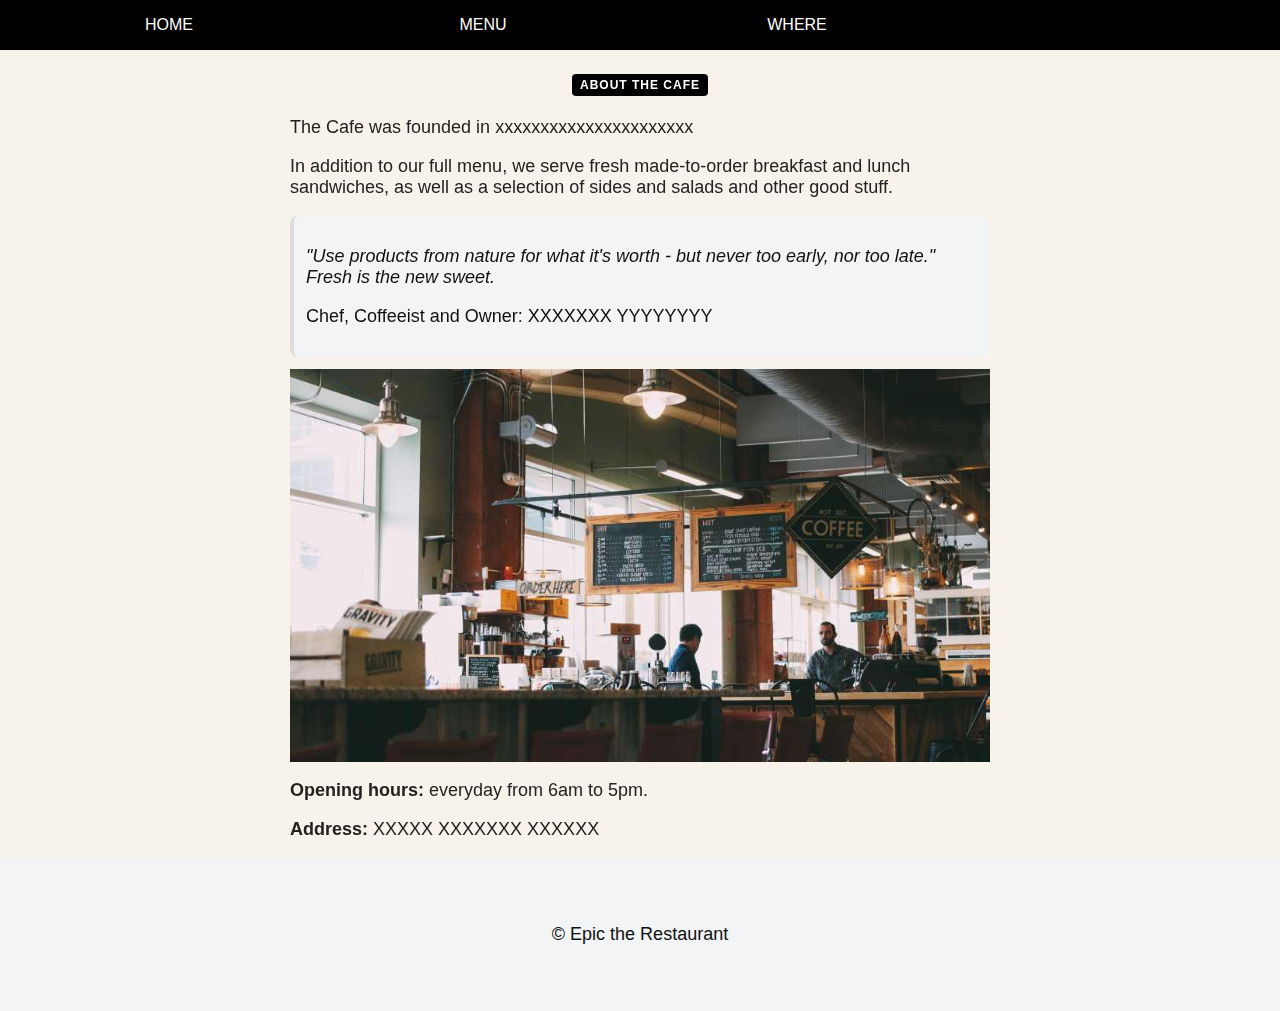
<file: about.html>
<!DOCTYPE html>
<html lang="en">
  <head>
    <meta charset="UTF-8">
    <meta name="viewport" content="width=device-width, initial-scale=1.0">
    <title>About — Epic the Restaurant</title>
    <link href="styles.css" rel="stylesheet" />
  </head>
  <body class="home-body">
    <div class="home-top">
      <div class="home-row home-padding home-black">
        <div class="home-col home-col-3">
          <a href="home.html#home" class="home-button home-block home-black">HOME</a>
        </div>
        <div class="home-col home-col-3">
          <a href="home.html#menu" class="home-button home-block home-black">MENU</a>
        </div>
        <div class="home-col home-col-3">
          <a href="home.html#where" class="home-button home-block home-black">WHERE</a>
        </div>
      </div>
    </div>

    <main class="home-sand home-grayscale home-large">
      <div class="home-container" id="about">
        <div class="home-content home-narrow">
          <h5 class="home-center"><span class="home-tag home-wide">ABOUT THE CAFE</span></h5>
          <p>The Cafe was founded in xxxxxxxxxxxxxxxxxxxxxx</p>
          <p>In addition to our full menu, we serve fresh made-to-order breakfast and lunch sandwiches, as well as a selection of sides and salads and other good stuff.</p>
          <div class="home-panel home-leftbar home-light-grey">
            <p><i>"Use products from nature for what it's worth - but never too early, nor too late." Fresh is the new sweet.</i></p>
            <p>Chef, Coffeeist and Owner: XXXXXXX  YYYYYYYY</p>
          </div>
          <img src="images/coffeeshop.jpg" class="home-img home-margin-top" alt="Coffee shop">
          <p><strong>Opening hours:</strong> everyday from 6am to 5pm.</p>
          <p><strong>Address:</strong> XXXXX  XXXXXXX XXXXXX</p>
        </div>
      </div>
    </main>

    <footer class="home-center home-light-grey home-padding-48 home-large">
      <p>© Epic the Restaurant</p>
    </footer>
  </body>
  </html>
</file>
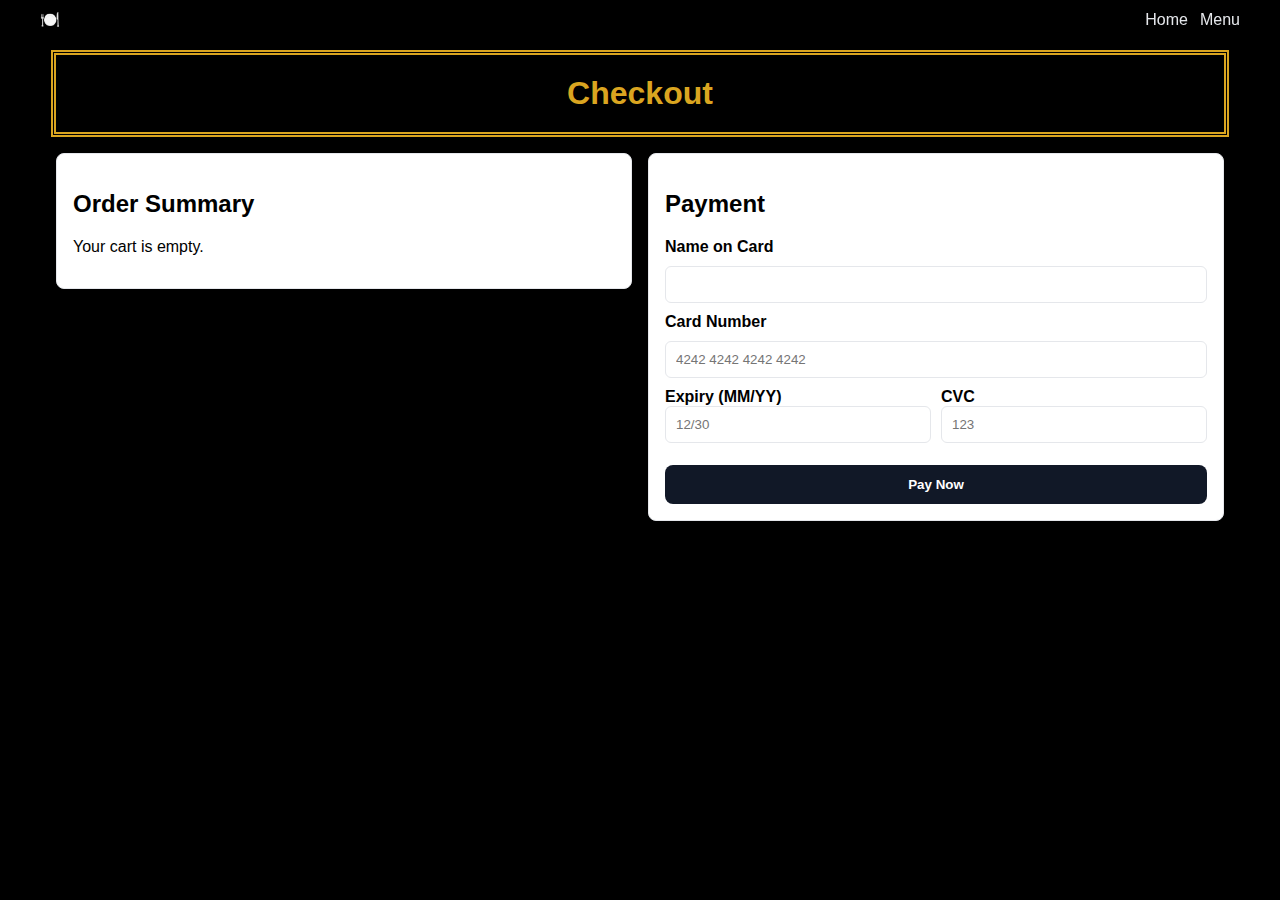
<file: checkout.html>
<!DOCTYPE html>
<html lang="en">
  <head>
    <meta charset="UTF-8">
    <meta name="viewport" content="width=device-width, initial-scale=1.0">
    <title>Checkout — Epic the Restaurant</title>
    <link href="styles.css" rel="stylesheet" />
  </head>
  <body>
    <header class="app-header">
      <div class="container header-bar">
        <div class="brand"><span class="brand-mark">🍽️</span><span class="brand-name">Epic the Restaurant</span></div>
        <nav class="top-nav">
          <a href="home.html">Home</a>
          <a href="menu.html">Menu</a>
        </nav>
      </div>
    </header>

    <main class="container checkout">
      <h1>Checkout</h1>
      <section class="checkout-grid">
        <div class="checkout-card">
          <h2>Order Summary</h2>
          <div id="summary"></div>
        </div>
        <div class="checkout-card">
          <h2>Payment</h2>
          <form id="payForm" novalidate>
            <label for="nameOnCard">Name on Card</label>
            <input id="nameOnCard" name="nameOnCard" type="text" autocomplete="cc-name" required aria-required="true">

            <label for="cardNumber">Card Number</label>
            <input id="cardNumber" name="cardNumber" type="text" inputmode="numeric" pattern="[0-9 ]{12,19}" autocomplete="cc-number" required aria-required="true" placeholder="4242 4242 4242 4242">

            <div class="form-row">
              <div class="form-col">
                <label for="exp">Expiry (MM/YY)</label>
                <input id="exp" name="exp" type="text" inputmode="numeric" autocomplete="cc-exp" required aria-required="true" placeholder="12/30">
              </div>
              <div class="form-col">
                <label for="cvc">CVC</label>
                <input id="cvc" name="cvc" type="text" inputmode="numeric" autocomplete="cc-csc" required aria-required="true" placeholder="123">
              </div>
            </div>

            <button class="place-order-btn" type="submit">Pay Now</button>
          </form>
        </div>
      </section>
    </main>

    <script src="checkout.js" defer></script>
  </body>
  </html>
</file>
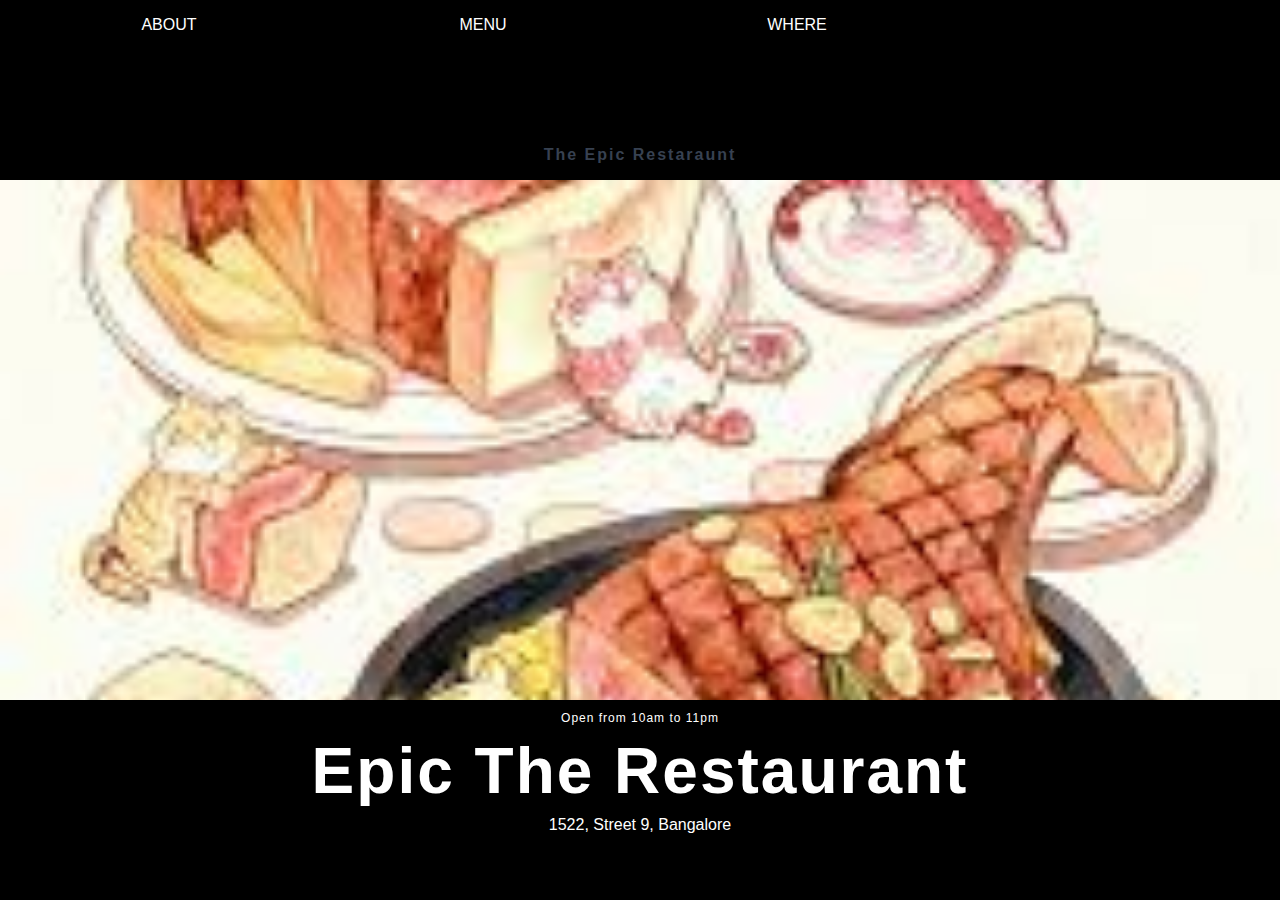
<file: home.html>
<!DOCTYPE html>
<html lang="en">
<head>
  <meta charset="UTF-8">
  <meta name="viewport" content="width=device-width, initial-scale=1.0">
  <title>Epic the Restaurant — Home</title>
  <link href="styles.css" rel="stylesheet" />
</head>
<body class="home-body">
<!-- Top Navigation -->
<div class="home-top">
  <div class="home-row home-padding home-black">
    <div class="home-col home-col-3">
      <a href="about.html" class="home-button home-block home-black">ABOUT</a>
    </div>
    <div class="home-col home-col-3">
      <a href="menu.html" class="home-button home-block home-black">MENU</a>
    </div>
    <div class="home-col home-col-3">
      <a href="where.html" class="home-button home-block home-black">WHERE</a>
    </div>
  </div>
</div>

<!-- Restaurant Name -->
<div class="home-banner-title">The Epic Restaraunt</div>

<!-- Inline hero image -->
<div style="background: url('images/suitor.jpg') center/cover no-repeat; min-height: 520px;"></div>
<div class="home-center home-padding"><span class="home-tag">Open from 10am to 11pm</span></div>
<div class="home-center"><span class="home-hero-title">Epic The Restaurant</span></div>
<div class="home-center home-padding"><span class="home-hero-sub">1522, Street 9, Bangalore</span></div>
<script src="home.js" defer></script>
</body>
</html>
</file>
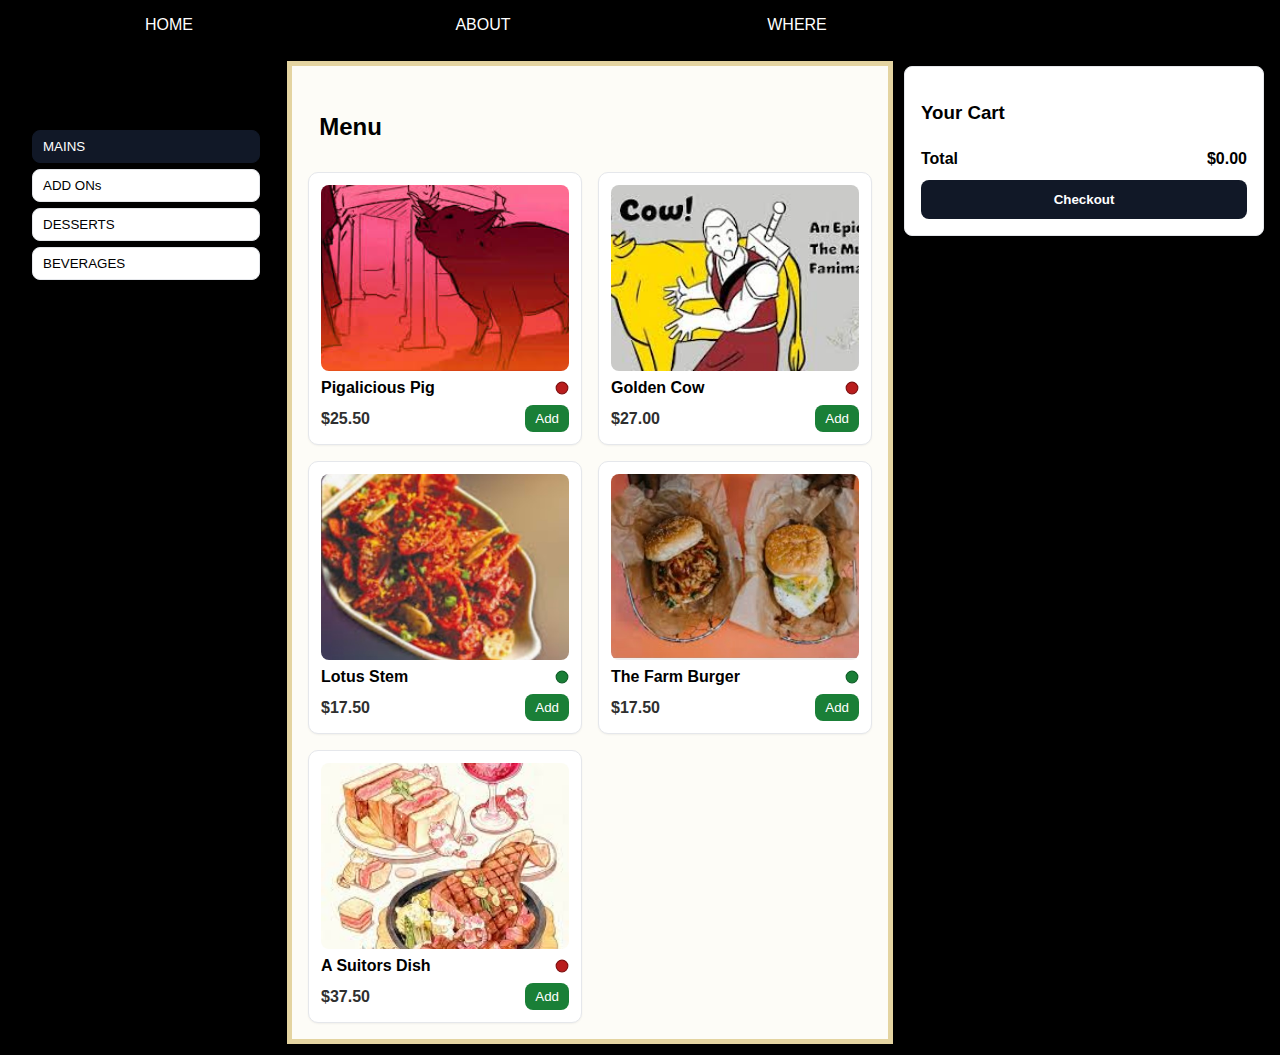
<file: menu.html>
<!DOCTYPE html>
<html lang="en">
  <head>
    <meta charset="UTF-8">
    <meta name="viewport" content="width=device-width, initial-scale=1.0">
    <title>Menu — Epic the Restaurant</title>
    <link href="styles.css" rel="stylesheet" />
  </head>
  <body>
    <header class="app-header">
      <!-- Top Navigation -->
    <div class="home-top">
      <div class="home-row home-padding home-black">
        <div class="home-col home-col-3">
          <a href="home.html" class="home-button home-block home-black">HOME</a>
        </div>
        <div class="home-col home-col-3">
          <a href="about.html" class="home-button home-block home-black">ABOUT</a>
        </div>
      
        <div class="home-col home-col-3">
          <a href="where.html" class="home-button home-block home-black">WHERE</a>
        </div>
      </div>
    </div>
    </header>

    <main class="layout">
      <aside id="menu-categories" class="categories-section">
        <h2>Categories</h2>
        <ul class="category-list" id="categoryList"></ul>
      </aside>

      <section id="menu-products" class="products-section">
        <h2 id="categoryTitle">Menu</h2>
        <div class="products-grid" id="productsGrid"></div>
      </section>

      <aside id="menu-cart" class="cart-section">
        <h3>Your Cart</h3>
        <div id="cartItems"></div>
        <div id="cartSummary" class="cart-summary"></div>
        <button id="checkoutBtn" class="place-order-btn" type="button">Checkout</button>
      </aside>
    </main>

    <script src="menu.js" defer></script>
  </body>
  </html>
</file>
<file: styles.css>
/* Base */
* { box-sizing: border-box; }
html, body { margin: 0; padding: 0; font-family: -apple-system, BlinkMacSystemFont, "Segoe UI", Roboto, Inter, Arial, sans-serif; }
img { max-width: 100%; height: auto; display: block; }
nav a { color: inherit; text-decoration: none; }

/* Moved from inline <style> */
body { background-color: black; }

h1 {
  outline: 5px double goldenrod;
  border: 20px solid black;
  background-color: black;
  color: goldenrod;
  text-align: center;
  font-family: inherit;
}

.site-nav {
  background-color: cadetblue;
  outline: 5px solid darkcyan;
  border: 10px;
  padding: 5%;
}

.menu-section {
  background-color: goldenrod;
  outline: 5px solid darkgoldenrod;
  border: 15px;
  text-align: center;
}

section > h2 { padding: 2%; }

article > p { padding: 5px; }

#order-form {
  background-color: lavender;
  outline: 2px solid palevioletred;
  border: 10px solid lavender;
}

section > h3 {
  color: indigo;
  border: 25px solid lavender;
}

h4 { color: indigo; }

.owner-badge {
  position: fixed;
  left: 90%;
}

.owner-badge > img {
  width: 100px;
  height: auto;
  box-shadow: 0 0 0 8px midnightblue;
}

.owner-badge > p {
  color: snow;
  font-family: consolas, monospace;
  font-weight: 700;
}

/* New layout for sidebar menu and content */
.layout {
  display: flex;
  gap: 16px;
  align-items: flex-start;
  padding: 16px;
}

/* Left categories */
#categories.categories-section {
  width: 260px;
  text-align: left;
  padding: 16px;
  background: #e0fbfc;
  outline: 5px solid #98c1d9;
}

.category-list {
  list-style: none;
  padding-left: 0;
  display: flex;
  flex-direction: column;
  gap: 8px;
}

.category-list a { text-decoration: none; color: #0b3d91; }

/* Center products */
#products.products-section {
  flex: 1;
  background: #fff8dc;
  outline: 5px solid #d2a31a;
  padding: 16px;
}

.products-grid {
  display: grid;
  grid-template-columns: repeat(auto-fill, minmax(260px, 1fr));
  gap: 16px;
}

.product-card {
  background: #fff6d5;
  border: 1px solid #d2a31a;
  border-radius: 8px;
  padding: 12px;
}

.item-header {
  display: flex;
  align-items: center;
  gap: 8px;
  margin: 0 0 8px 0;
}

.item-header img.diet-dot {
  width: 14px;
  height: 14px;
}

.item-controls {
  display: grid;
  grid-template-columns: auto 1fr auto auto auto;
  gap: 8px;
  align-items: center;
  margin-top: 8px;
}

.price {
  font-weight: 700;
  color: #2f2f2f;
}

.qty-input {
  width: 72px;
}

.add-btn {
  background: #1a7f37;
  color: white;
  border: none;
  border-radius: 6px;
  padding: 8px 12px;
  cursor: pointer;
}

.add-btn:hover {
  background: #146c2e;
}

.minus-btn {
  background: #d97706;
  color: white;
  border: none;
  border-radius: 6px;
  padding: 8px 12px;
  cursor: pointer;
}

.minus-btn:hover { background: #b45309; }

.remove-btn {
  background: #b91c1c;
  color: white;
  border: none;
  border-radius: 6px;
  padding: 8px 12px;
  cursor: pointer;
}

.remove-btn:hover { background: #991b1b; }

/* Right cart */
#cart.cart-section {
  width: 360px;
  background: #f5f5f5;
  border: 1px solid #e5e7eb;
  border-radius: 8px;
  padding: 16px;
}

/* Order summary styles */
#order-summary {
  background: #ffffff;
  border: 1px solid #e5e7eb;
  border-radius: 8px;
  padding: 12px;
  margin-top: 12px;
}

.summary-row {
  display: flex;
  justify-content: space-between;
  gap: 8px;
  padding: 4px 0;
}

.summary-row.total {
  font-weight: 800;
}

/* Coupon UI */
.coupon {
  margin-top: 16px;
}

.coupon-row {
  display: grid;
  grid-template-columns: 1fr auto auto;
  gap: 8px;
  align-items: center;
}

#apply-coupon {
  background: #2563eb;
  color: #fff;
  border: none;
  border-radius: 6px;
  padding: 8px 12px;
  cursor: pointer;
}

#apply-coupon:hover { background: #1d4ed8; }

#coupon-status { color: #16a34a; }

.place-order-btn {
  width: 100%;
  margin-top: 12px;
  background: #111827;
  color: #fff;
  border: none;
  border-radius: 8px;
  padding: 12px 16px;
  font-weight: 700;
  cursor: pointer;
}

.place-order-btn:hover { background: #1f2937; }


/* Home (no external CSS) */
.home-body, .home-html { height: 100%; }
.home-hero { background-position: center; background-size: cover; min-height: 75%; position: relative; }
.home-hero::after { content: ""; position: absolute; inset: 0; background: rgba(0,0,0,0.35); z-index: 0; }
.home-hero * { position: relative; z-index: 1; }
.home-hero .home-hero-title, .home-hero .home-hero-sub, .home-hero .home-tag { text-shadow: 0 2px 4px rgba(0,0,0,0.6); }
.menu-panel { display: none; }

/* Home page background */
.home-body {
  min-height: 100vh;
  display: flex;
  flex-direction: column;
}

.home-top { position: sticky; top: 0; z-index: 30; }
.home-row { display: grid; grid-template-columns: repeat(12, 1fr); gap: 0; }
.home-col { grid-column: span 3; }
.home-col-2 { grid-column: span 6; }
.home-col-3 { grid-column: span 3; }
.home-padding { padding: 8px 12px; }
.home-black { background: #000; color: #fff; }
.home-button { display: inline-block; padding: 8px 12px; border: 0; background: transparent; color: inherit; text-align: center; cursor: pointer; }
.home-block { width: 100%; display: block; text-decoration: none; }

.home-display-container { position: relative; }
.home-grayscale-min { filter: grayscale(20%); }
.home-display-bottomleft { position: absolute; left: 0; bottom: 0; z-index: 1; }
.home-display-bottomright { position: absolute; right: 0; bottom: 0; z-index: 1; }
.home-display-middle { position: absolute; top: 50%; left: 50%; transform: translate(-50%, -50%); z-index: 1; }
.home-center { text-align: center; }
.home-padding-large { padding: 12px 16px; }
.home-hide-small { display: none; }
.home-tag { background: #000; color: #fff; padding: 4px 8px; border-radius: 4px; font-size: 12px; letter-spacing: 1px; }
.home-hero-title { color: #fff; font-size: 64px; font-weight: 800; letter-spacing: 2px; white-space: pre-line; }
.home-hero-sub { color: #fff; }

.home-sand { background: #f7f3e9; color: #222; flex: 1; }
.home-grayscale { filter: grayscale(10%); }
.home-large { font-size: 18px; }
.home-container { padding: 0 16px; }
.home-content { margin: 0 auto; }
.home-narrow { max-width: 700px; }
.home-padding-64 { padding: 64px 0; }
.home-padding-48 { padding: 48px 0; }
.home-padding-bottom { padding-bottom: 32px; }
.home-leftbar { border-left: 4px solid #ddd; padding-left: 12px; }
.home-light-grey { background: #f3f4f6; }
.home-panel { padding: 12px; border-radius: 8px; }
.home-img, .home-image { width: 100%; max-width: 1000px; display: block; }
.home-img-where, .home-image-where { width: 100%; max-width: 1000px; height: 80%; display: block; }
.home-margin-top { margin-top: 12px; }
.home-text-grey { color: #6b7280; }

.home-card { background: #fff; border: 1px solid #e5e7eb; border-radius: 8px; }
.tabbar .tablink { background: #fff; border: 0; padding: 10px 0; cursor: pointer; font-weight: 700; }
.tabbar .tablink.active, .tabbar .tablink:hover { background: #111827; color: #fff; }
.home-input { width: 100%; }
.home-border { border: 1px solid #e5e7eb; border-radius: 6px; }
.home-padding-16 { padding: 16px; }
.home-light-grey { color: #111; }
.home-large { font-size: 18px; }
.home-center { text-align: center; }
.home-padding-48 { padding: 48px 0; }

@media (min-width: 700px) {
  .home-hide-small { display: block; }
}

/* App header + hero for ordering page */
.container { width: 100%; max-width: 1200px; margin: 0 auto; padding: 0 16px; }
.app-header { position: sticky; top: 0; z-index: 20; background: rgba(0,0,0,0.7); backdrop-filter: blur(6px); }
.header-bar { display: flex; justify-content: space-between; align-items: center; padding: 10px 0; }
.top-nav { display: flex; gap: 12px; align-items: center; }
.top-nav a { color: #e5e7eb; }
.btn.small { background: #374151; color: #fff; padding: 6px 10px; border-radius: 8px; }

.hero { position: relative; background: url('images/coffeehouse.jpg') center/cover no-repeat; min-height: 320px; }
.hero-overlay { position: absolute; inset: 0; background: linear-gradient(180deg, rgba(0,0,0,0.45), rgba(0,0,0,0.7)); }
.hero-content { position: relative; padding: 48px 0; text-align: center; color: #f8fafc; }
.btn.primary { background: #22c55e; color: #000; padding: 10px 14px; border-radius: 10px; font-weight: 700; display: inline-block; }

/* Visual polish overrides */
#products.products-section { background: #fdfcf7; outline: 5px solid #e4d4a1; }
.product-card { background: #ffffff; border: 1px solid #e5e7eb; box-shadow: 0 1px 2px rgba(0,0,0,0.05); }
#cart.cart-section { background: #ffffff; border: 1px solid #e5e7eb; position: sticky; top: 76px; }

/* Checkout */
.checkout h1 { margin-top: 16px; }
.checkout-grid { display: grid; grid-template-columns: 1fr 1fr; gap: 16px; align-items: start; }
.checkout-card { background: #fff; border: 1px solid #e5e7eb; border-radius: 8px; padding: 16px; box-shadow: 0 1px 2px rgba(0,0,0,0.05); }
.checkout-grid form { display: grid; gap: 10px; }
.checkout-grid label { font-weight: 600; }
.checkout-grid input { width: 100%; padding: 10px; border: 1px solid #e5e7eb; border-radius: 6px; }
.form-row { display: grid; grid-template-columns: 1fr 1fr; gap: 10px; }

/* Mobile responsiveness */
@media (max-width: 900px) {
  .layout { flex-direction: column; }
  #categories.categories-section, #cart.cart-section { width: 100%; position: static; }
  .products-grid { grid-template-columns: repeat(auto-fill, minmax(180px, 1fr)); }
  .owner-badge { display: none; }
}

/* Banner title below top nav */
.home-banner-title {
  color: #374151; /* dark grey */
  font-weight: 800;
  letter-spacing: 2px;
  text-align: center;
  margin: 96px auto 16px auto; /* approx 2-3 inches depending on dpi */
}

/* ===== Menu Page (menu.html) ===== */
.categories-section h2 { margin-top: 0; }
.category-list { list-style: none; padding-left: 0; display: flex; flex-direction: column; gap: 6px; }
.category-list li { margin: 0; }
.category-list button { width: 100%; text-align: left; padding: 8px 10px; border: 1px solid #e5e7eb; background: #fff; border-radius: 8px; cursor: pointer; }
.category-list button.active { background: #111827; color: #fff; border-color: #111827; }

#menu-products.products-section { flex: 1; background: #fdfcf7; outline: 5px solid #e4d4a1; padding: 16px; }

.categories-section#menu-categories { width: 260px; text-align: left; padding: 16px; }

.menu-card { display: flex; flex-direction: column; gap: 8px; background: #fff; border: 1px solid #e5e7eb; border-radius: 10px; overflow: hidden; padding: 12px; box-shadow: 0 1px 2px rgba(0,0,0,0.05); }
.menu-card .media { width: 100%; aspect-ratio: 4/3; object-fit: cover; border-radius: 8px; }
.menu-card .row { display: flex; justify-content: space-between; align-items: center; gap: 8px; }
.menu-card .name { font-weight: 700; }
.menu-card .diet-dot { width: 14px; height: 14px; }
.menu-card .price { font-weight: 700; }
.menu-card .add-btn { background: #1a7f37; color: #fff; border: 0; border-radius: 8px; padding: 6px 10px; cursor: pointer; }
.menu-card .add-btn:hover { background: #146c2e; }
.menu-card .qty { display: none; align-items: center; gap: 8px; }
.menu-card .qty button { background: transparent; border: 1px solid #e5e7eb; border-radius: 6px; padding: 4px 8px; cursor: pointer; }
.menu-card .qty .count { min-width: 24px; text-align: center; font-weight: 700; }

/* Cart block */
#menu-cart.cart-section { background: #ffffff; border: 1px solid #e5e7eb; border-radius: 8px; padding: 16px; position: sticky; top: 0; width: 360px; }
.cart-item { display: grid; grid-template-columns: 1fr auto auto; gap: 8px; align-items: center; padding: 6px 0; border-bottom: 1px solid #eee; }
.cart-item .qty { display: flex; align-items: center; gap: 6px; }
.cart-summary { padding-top: 8px; font-weight: 800; display: flex; justify-content: space-between; }
</file>
